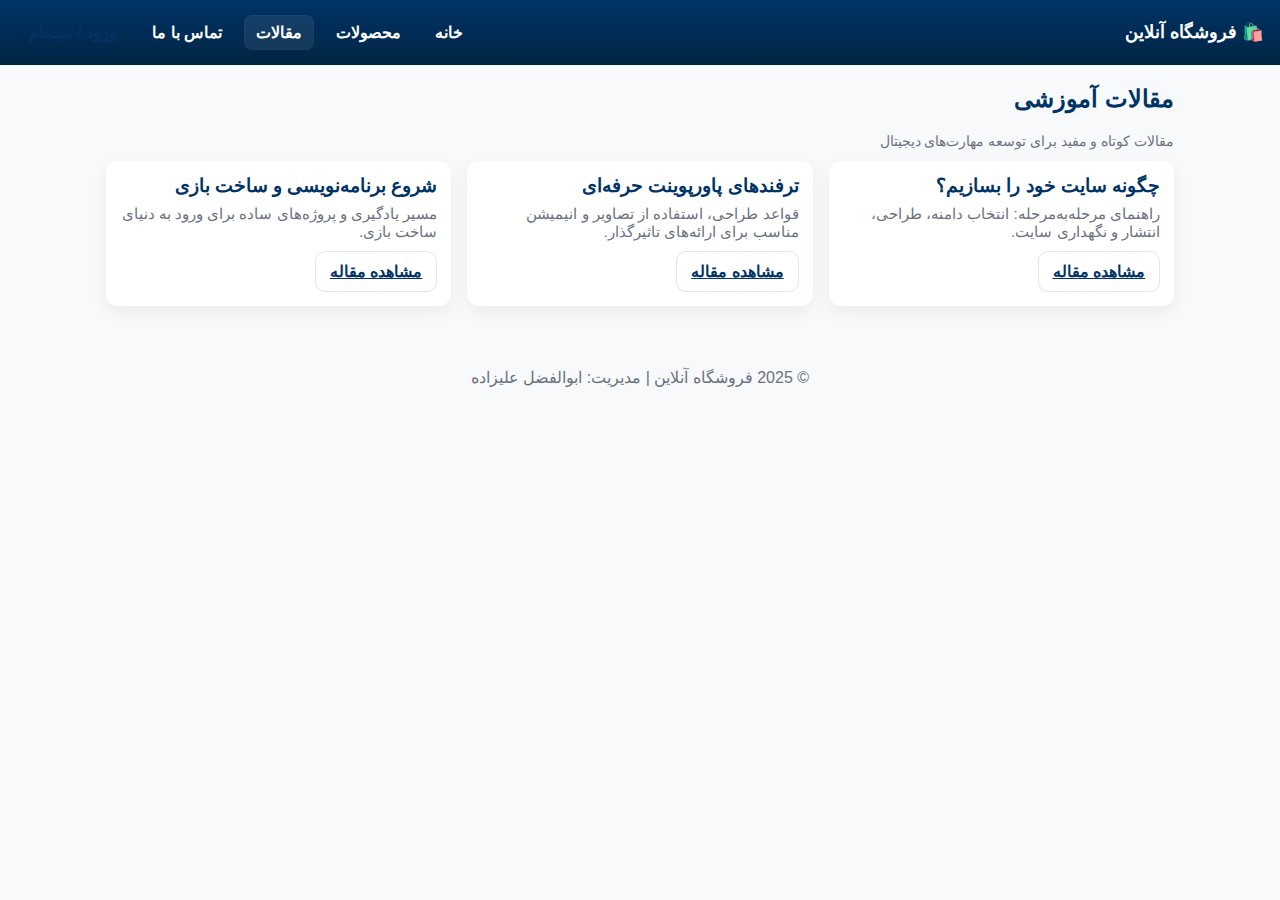
<file: articles.html>
<!DOCTYPE html>
<html lang="fa">
<head>
<meta charset="utf-8">
<meta name="viewport" content="width=device-width,initial-scale=1">
<title>مقالات | فروشگاه آنلاین</title>
<link rel="stylesheet" href="style.css">
</head>
<body>
<header class="header">
  <div class="brand"><h1>🛍️ فروشگاه آنلاین</h1></div>
  <div class="nav">
    <a href="index.html">خانه</a>
    <a href="products.html">محصولات</a>
    <a href="articles.html" class="active">مقالات</a>
    <a href="contact.html">تماس با ما</a>
    <div class="user-area"></div>
  </div>
</header>

<main class="container">
  <section>
    <h2 style="color:var(--primary)">مقالات آموزشی</h2>
    <p class="kicker">مقالات کوتاه و مفید برای توسعه مهارت‌های دیجیتال</p>

    <div class="grid" style="margin-top:12px">
      <div class="article-card card">
        <h3>چگونه سایت خود را بسازیم؟</h3>
        <p>راهنمای مرحله‌به‌مرحله: انتخاب دامنه، طراحی، انتشار و نگهداری سایت.</p>
        <div style="margin-top:10px"><a class="btn ghost" href="#">مشاهده مقاله</a></div>
      </div>

      <div class="article-card card">
        <h3>ترفندهای پاورپوینت حرفه‌ای</h3>
        <p>قواعد طراحی، استفاده از تصاویر و انیمیشن مناسب برای ارائه‌های تاثیرگذار.</p>
        <div style="margin-top:10px"><a class="btn ghost" href="#">مشاهده مقاله</a></div>
      </div>

      <div class="article-card card">
        <h3>شروع برنامه‌نویسی و ساخت بازی</h3>
        <p>مسیر یادگیری و پروژه‌های ساده برای ورود به دنیای ساخت بازی.</p>
        <div style="margin-top:10px"><a class="btn ghost" href="#">مشاهده مقاله</a></div>
      </div>
    </div>
  </section>

  <footer>
    <p>© 2025 فروشگاه آنلاین | مدیریت: ابوالفضل علیزاده</p>
  </footer>
</main>

<script src="script.js"></script>
</body>
</html>
</file>
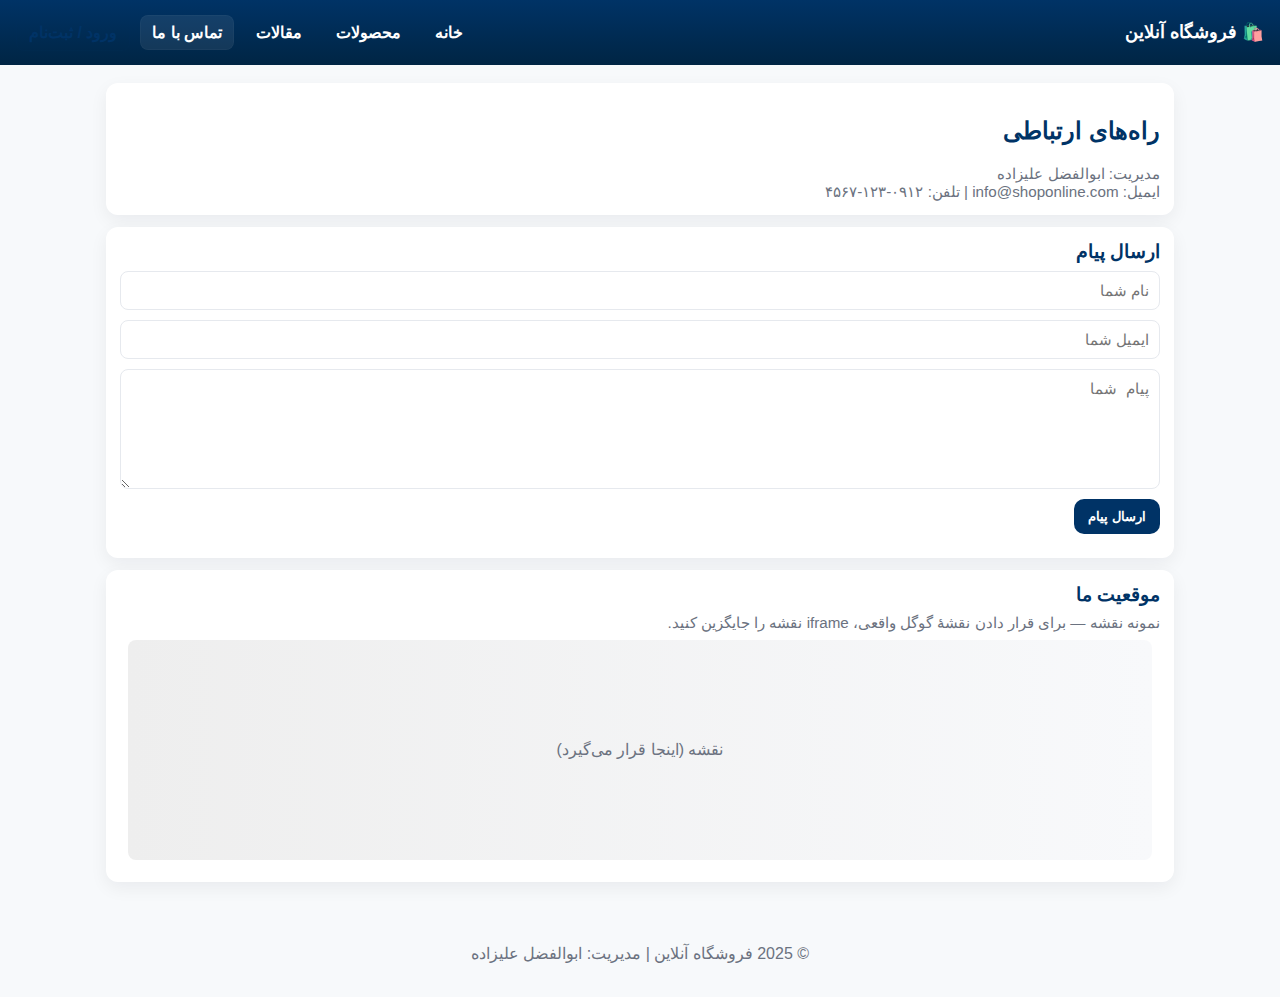
<file: contact.html>
<!DOCTYPE html>
<html lang="fa">
<head>
<meta charset="utf-8">
<meta name="viewport" content="width=device-width,initial-scale=1">
<title>تماس با ما | فروشگاه آنلاین</title>
<link rel="stylesheet" href="style.css">
</head>
<body>
<header class="header">
  <div class="brand"><h1>🛍️ فروشگاه آنلاین</h1></div>
  <div class="nav">
    <a href="index.html">خانه</a>
    <a href="products.html">محصولات</a>
    <a href="articles.html">مقالات</a>
    <a href="contact.html" class="active">تماس با ما</a>
    <div class="user-area"></div>
  </div>
</header>

<main class="container">
  <section class="card">
    <h2 style="color:var(--primary)">راه‌های ارتباطی</h2>
    <p class="kicker">مدیریت: ابوالفضل علیزاده</p>
    <p>ایمیل: info@shoponline.com | تلفن: ۰۹۱۲-۱۲۳-۴۵۶۷</p>
  </section>

  <section class="card" style="margin-top:12px">
    <h3>ارسال پیام</h3>
    <form id="contact-form">
      <div class="form-row">
        <input type="text" name="name" placeholder="نام شما">
      </div>
      <div class="form-row">
        <input type="email" name="email" placeholder="ایمیل شما">
      </div>
      <div class="form-row">
        <textarea name="message" placeholder="پیام شما" required></textarea>
      </div>
      <div class="form-row">
        <button type="submit" class="btn">ارسال پیام</button>
      </div>
    </form>
  </section>

  <section class="card" style="margin-top:12px">
    <h3>موقعیت ما</h3>
    <p class="note">نمونه نقشه — برای قرار دادن نقشهٔ گوگل واقعی، iframe نقشه را جایگزین کنید.</p>
    <div style="background:#fff;border-radius:8px;padding:8px;">
      <div style="height:220px;border-radius:8px;background:linear-gradient(90deg,#eee,#f8f9fb);display:flex;align-items:center;justify-content:center;color:var(--muted)">
        نقشه (اینجا قرار می‌گیرد)
      </div>
    </div>
  </section>

  <footer>
    <p>© 2025 فروشگاه آنلاین | مدیریت: ابوالفضل علیزاده</p>
  </footer>
</main>

<script src="script.js"></script>
</body>
</html>
</file>
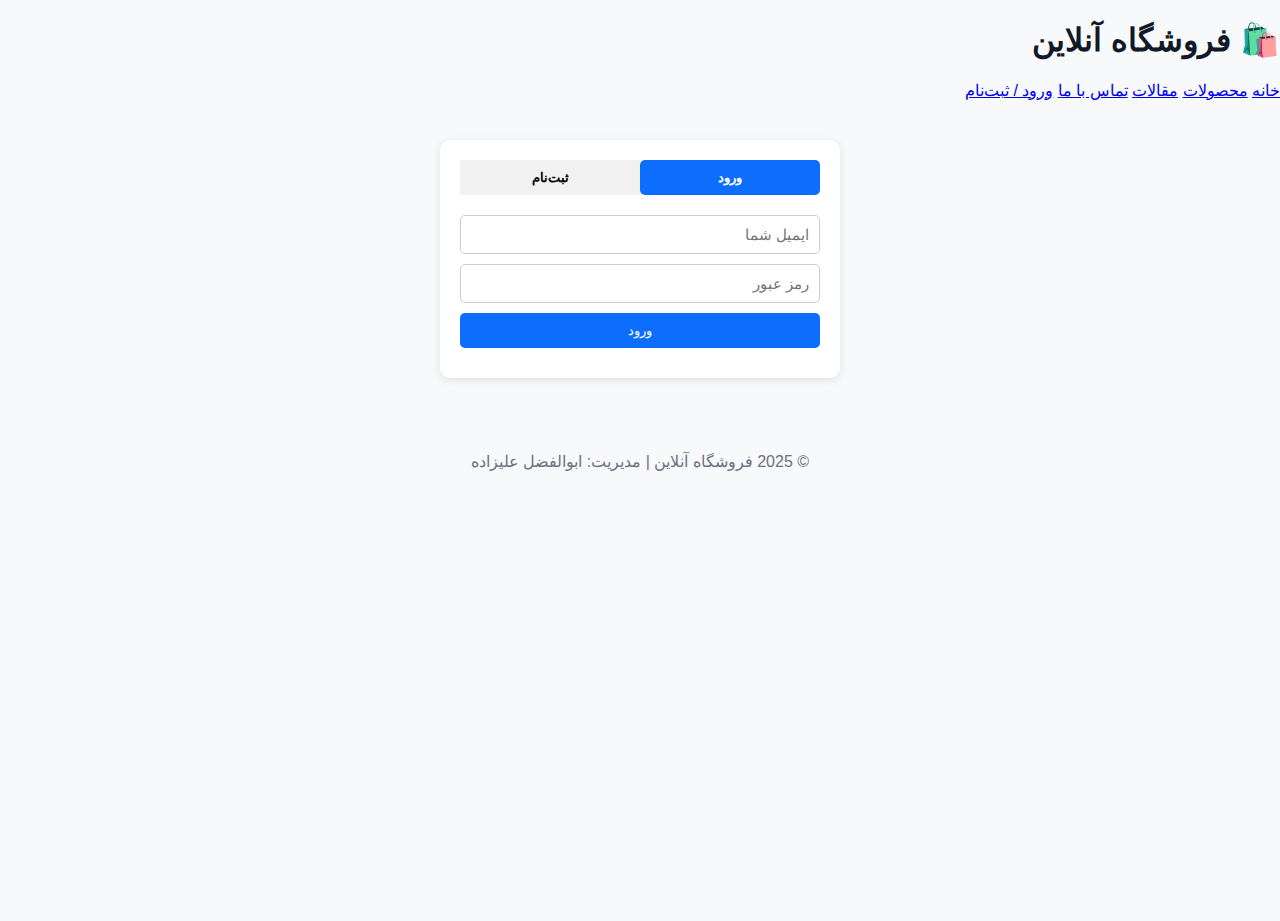
<file: login.html>
<!DOCTYPE html>
<html lang="fa">
<head>
<meta charset="UTF-8">
<meta name="viewport" content="width=device-width, initial-scale=1.0">
<title>ورود / ثبت‌نام | فروشگاه آنلاین</title>
<link rel="stylesheet" href="style.css">
<style>
/* CSS فرم ورود/ثبت‌نام */
.auth-container {
  max-width: 400px;
  margin: 40px auto;
  padding: 20px;
  background: #fff;
  border-radius: 10px;
  box-shadow: 0 2px 8px rgba(0,0,0,0.1);
}

.auth-tabs {
  display: flex;
  justify-content: space-around;
  margin-bottom: 20px;
}

.auth-tabs button {
  flex: 1;
  padding: 10px;
  border: none;
  background: #f1f1f1;
  cursor: pointer;
  font-weight: bold;
}

.auth-tabs button.active {
  background: #0d6efd;
  color: #fff;
  border-radius: 5px;
}

.auth-form input {
  width: 100%;
  padding: 10px;
  margin-bottom: 10px;
  border: 1px solid #ccc;
  border-radius: 5px;
}

.auth-form button {
  width: 100%;
  padding: 10px;
  background: #0d6efd;
  color: #fff;
  border: none;
  border-radius: 5px;
  cursor: pointer;
}

.auth-form button:hover {
  background: #0056b3;
}

.message {
  margin-top: 10px;
  font-weight: bold;
  text-align: center;
}
</style>
</head>
<body>

<header>
  <h1>🛍️ فروشگاه آنلاین</h1>
  <nav>
    <a href="index.html">خانه</a>
    <a href="products.html">محصولات</a>
    <a href="articles.html">مقالات</a>
    <a href="contact.html">تماس با ما</a>
    <a href="login.html" class="active">ورود / ثبت‌نام</a>
  </nav>
</header>

<main>
  <div class="auth-container">
    <div class="auth-tabs">
      <button id="login-tab" class="active">ورود</button>
      <button id="register-tab">ثبت‌نام</button>
    </div>

    <form id="login-form" class="auth-form">
      <input type="email" name="email" placeholder="ایمیل شما" required>
      <input type="password" name="password" placeholder="رمز عبور" required>
      <button type="submit">ورود</button>
      <div class="message" id="login-message"></div>
    </form>

    <form id="register-form" class="auth-form" style="display:none;">
      <input type="text" name="name" placeholder="نام و نام خانوادگی" required>
      <input type="email" name="email" placeholder="ایمیل شما" required>
      <input type="password" name="password" placeholder="رمز عبور" required>
      <button type="submit">ثبت‌نام</button>
      <div class="message" id="register-message"></div>
    </form>
  </div>
</main>

<footer>
  <p>© 2025 فروشگاه آنلاین | مدیریت: ابوالفضل علیزاده</p>
</footer>

<script>
// تب‌ها
const loginTab = document.getElementById('login-tab');
const registerTab = document.getElementById('register-tab');
const loginForm = document.getElementById('login-form');
const registerForm = document.getElementById('register-form');

loginTab.addEventListener('click', () => {
  loginTab.classList.add('active');
  registerTab.classList.remove('active');
  loginForm.style.display = 'block';
  registerForm.style.display = 'none';
});

registerTab.addEventListener('click', () => {
  registerTab.classList.add('active');
  loginTab.classList.remove('active');
  registerForm.style.display = 'block';
  loginForm.style.display = 'none';
});

// ثبت‌نام و ورود با fetch به users.json
const usersFile = 'users.json';

// ثبت‌نام
registerForm.addEventListener('submit', async (e) => {
  e.preventDefault();
  const name = registerForm.name.value.trim();
  const email = registerForm.email.value.trim();
  const password = registerForm.password.value;
  const msg = document.getElementById('register-message');

  try {
    let res = await fetch(usersFile);
    let users = await res.json();

    if(users.find(u => u.email === email)){
      msg.style.color = 'red';
      msg.textContent = 'این ایمیل قبلاً ثبت شده است!';
      return;
    }

    users.push({name, email, password});

    // ارسال به سرور یا ذخیره فایل نیاز به سرور دارد
    msg.style.color = 'green';
    msg.textContent = 'ثبت‌نام با موفقیت انجام شد!';
    registerForm.reset();
  } catch(err) {
    console.error(err);
    msg.style.color = 'red';
    msg.textContent = 'خطا در ارتباط با سرور!';
  }
});

// ورود
loginForm.addEventListener('submit', async (e) => {
  e.preventDefault();
  const email = loginForm.email.value.trim();
  const password = loginForm.password.value;
  const msg = document.getElementById('login-message');

  try {
    let res = await fetch(usersFile);
    let users = await res.json();

    const user = users.find(u => u.email === email && u.password === password);

    if(user){
      msg.style.color = 'green';
      msg.textContent = `خوش آمدید، ${user.name}!`;
      loginForm.reset();
    } else {
      msg.style.color = 'red';
      msg.textContent = 'ایمیل یا رمز عبور اشتباه است!';
    }
  } catch(err) {
    console.error(err);
    msg.style.color = 'red';
    msg.textContent = 'خطا در ارتباط با سرور!';
  }
});
</script>

</body>
</html>
</file>
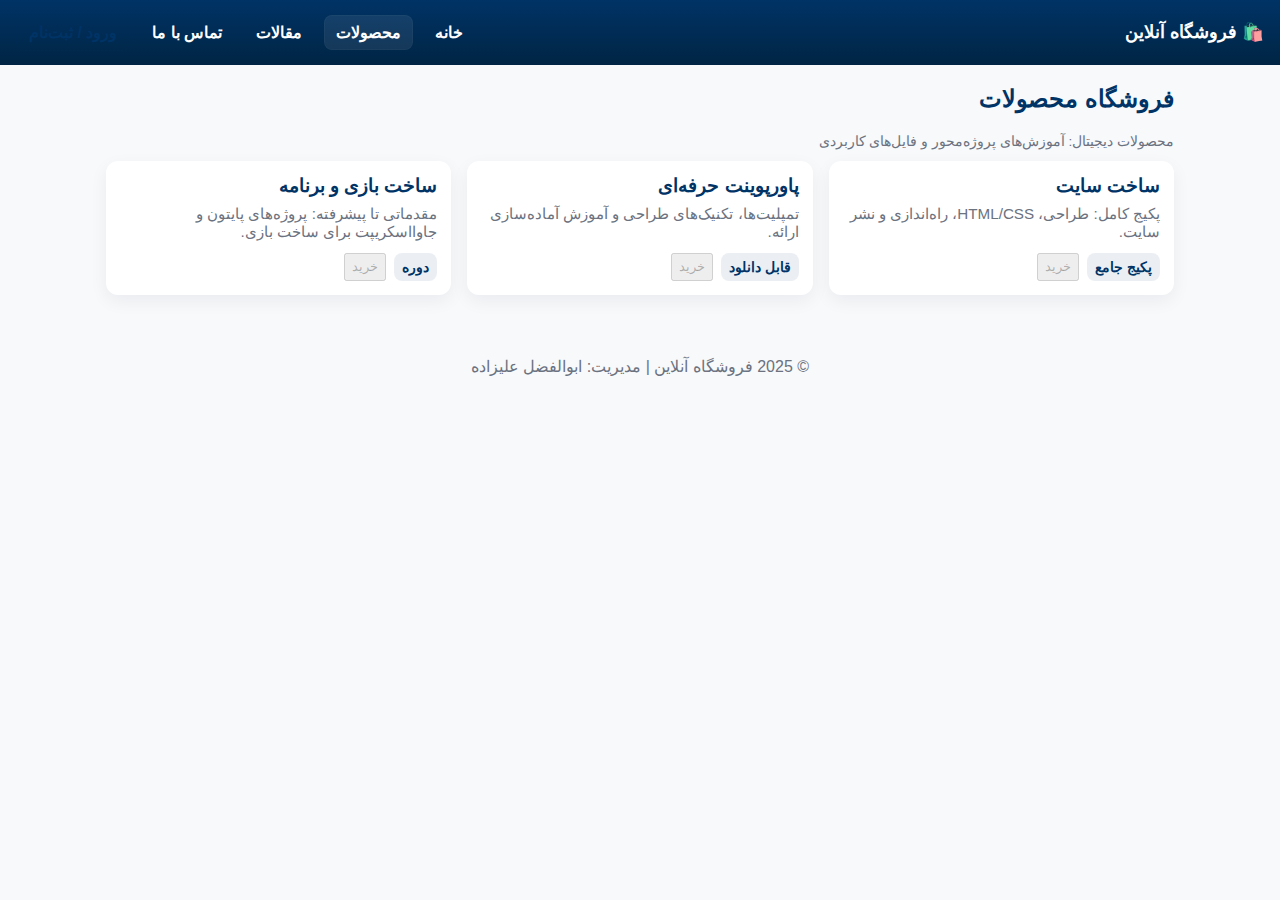
<file: products.html>
<!DOCTYPE html>
<html lang="fa">
<head>
<meta charset="utf-8">
<meta name="viewport" content="width=device-width,initial-scale=1">
<title>محصولات | فروشگاه آنلاین</title>
<link rel="stylesheet" href="style.css">
</head>
<body>
<header class="header">
  <div class="brand"><h1>🛍️ فروشگاه آنلاین</h1></div>
  <div class="nav">
    <a href="index.html">خانه</a>
    <a href="products.html" class="active">محصولات</a>
    <a href="articles.html">مقالات</a>
    <a href="contact.html">تماس با ما</a>
    <div class="user-area"></div>
  </div>
</header>

<main class="container">
  <section>
    <h2 style="color:var(--primary)">فروشگاه محصولات</h2>
    <p class="kicker">محصولات دیجیتال: آموزش‌های پروژه‌محور و فایل‌های کاربردی</p>

    <div class="grid" style="margin-top:12px">
      <div class="card">
        <h3>ساخت سایت</h3>
        <p>پکیج کامل: طراحی، HTML/CSS، راه‌اندازی و نشر سایت.</p>
        <div class="product-actions">
          <span class="badge">پکیج جامع</span>
          <button class="btn-buy btn" data-product="site" data-title="ساخت سایت">خرید</button>
        </div>
      </div>

      <div class="card">
        <h3>پاورپوینت حرفه‌ای</h3>
        <p>تمپلیت‌ها، تکنیک‌های طراحی و آموزش آماده‌سازی ارائه.</p>
        <div class="product-actions">
          <span class="badge">قابل دانلود</span>
          <button class="btn-buy btn" data-product="ppt" data-title="پاورپوینت حرفه‌ای">خرید</button>
        </div>
      </div>

      <div class="card">
        <h3>ساخت بازی و برنامه</h3>
        <p>مقدماتی تا پیشرفته: پروژه‌های پایتون و جاوااسکریپت برای ساخت بازی.</p>
        <div class="product-actions">
          <span class="badge">دوره</span>
          <button class="btn-buy btn" data-product="game" data-title="ساخت بازی و برنامه">خرید</button>
        </div>
      </div>
    </div>
  </section>

  <footer>
    <p>© 2025 فروشگاه آنلاین | مدیریت: ابوالفضل علیزاده</p>
  </footer>
</main>

<script src="script.js"></script>
</body>
</html>
</file>
<file: style.css>
/* style.css - shared for all pages */
/* Primary color: #003366 */
:root{
  --primary: #003366;
  --accent: #0d6efd;
  --bg: #f7f9fb;
  --card: #ffffff;
  --muted: #6b7280;
  --radius: 12px;
}

*{box-sizing:border-box}
html,body{height:100%}
body{
  font-family: "Tahoma", sans-serif;
  margin:0;
  padding:0;
  background:var(--bg);
  color:#111827;
  direction:rtl;
  -webkit-font-smoothing:antialiased;
  -moz-osx-font-smoothing:grayscale;
}

/* header/navbar */
.header{
  background: linear-gradient(180deg, var(--primary), #002544);
  color:#fff;
  padding:14px 16px;
  display:flex;
  align-items:center;
  justify-content:space-between;
  gap:12px;
}
.header .brand{
  display:flex;
  align-items:center;
  gap:10px;
}
.header .brand h1{
  font-size:1.1rem;
  margin:0;
}
.nav{
  display:flex;
  align-items:center;
  gap:10px;
  flex-wrap:wrap;
}
.nav a{
  color:#fff;
  text-decoration:none;
  padding:8px 12px;
  border-radius:8px;
  font-weight:600;
}
.nav a.active, .nav a:hover{
  background: rgba(255,255,255,0.08);
  box-shadow: inset 0 0 0 1px rgba(255,255,255,0.03);
}

/* user area */
.user-area{
  display:flex;
  align-items:center;
  gap:8px;
  color:#fff;
  font-weight:600;
}

/* container */
.container{
  max-width:1100px;
  margin:18px auto;
  padding:0 16px;
}

/* hero */
.hero{
  background: linear-gradient(90deg, rgba(0,51,102,0.05), rgba(13,110,253,0.02));
  border-radius:var(--radius);
  padding:20px;
  display:flex;
  gap:18px;
  align-items:center;
  flex-wrap:wrap;
  margin-bottom:18px;
}
.hero .left{
  flex:1 1 360px;
}
.hero h2{
  color:var(--primary);
  margin:0 0 8px 0;
}
.hero p{margin:0 0 12px 0;color:var(--muted)}

/* grid */
.grid{
  display:grid;
  grid-template-columns: repeat(3,1fr);
  gap:16px;
}
.card{
  background:var(--card);
  border-radius:12px;
  padding:14px;
  box-shadow: 0 6px 18px rgba(11,22,33,0.06);
}
.card h3{margin:0 0 8px 0;color:var(--primary)}
.card p{margin:0;color:var(--muted);font-size:0.95rem}

/* buttons */
.btn{
  display:inline-block;
  padding:10px 14px;
  border-radius:10px;
  border:none;
  cursor:pointer;
  background:var(--primary);
  color:#fff;
  font-weight:700;
  text-align:center;
}
.btn.ghost{
  background:transparent;
  color:var(--primary);
  border:1px solid rgba(0,51,102,0.12);
}

/* footer */
footer{
  margin-top:28px;
  padding:18px;
  text-align:center;
  color:var(--muted);
}

/* forms */
.form-row{display:flex;gap:10px;flex-wrap:wrap;margin-bottom:10px}
input[type="text"], input[type="email"], input[type="password"], textarea{
  width:100%;
  padding:10px;
  border-radius:8px;
  border:1px solid #e6e9ee;
  background:#fff;
  font-size:0.95rem;
}
textarea{min-height:120px;resize:vertical}
.form-inline{display:flex;gap:8px;align-items:center;flex-wrap:wrap}

/* small helpers */
.kicker{font-size:0.85rem;color:var(--muted);margin-bottom:6px}
.center{text-align:center}

/* responsive */
@media (max-width: 980px){
  .grid{grid-template-columns: repeat(2,1fr)}
}
@media (max-width: 640px){
  .header{flex-direction:column;align-items:flex-start;gap:10px;padding:12px}
  .grid{grid-template-columns: 1fr}
  .hero{padding:16px}
  .container{padding:0 12px}
}

/* product badge and actions */
.product-actions{display:flex;gap:8px;margin-top:12px;flex-wrap:wrap}
.badge{display:inline-block;padding:6px 8px;border-radius:8px;background:rgba(0,51,102,0.08);color:var(--primary);font-weight:700;font-size:0.85rem}

/* small note text */
.note{font-size:0.85rem;color:var(--muted);margin-top:10px}
</file>
